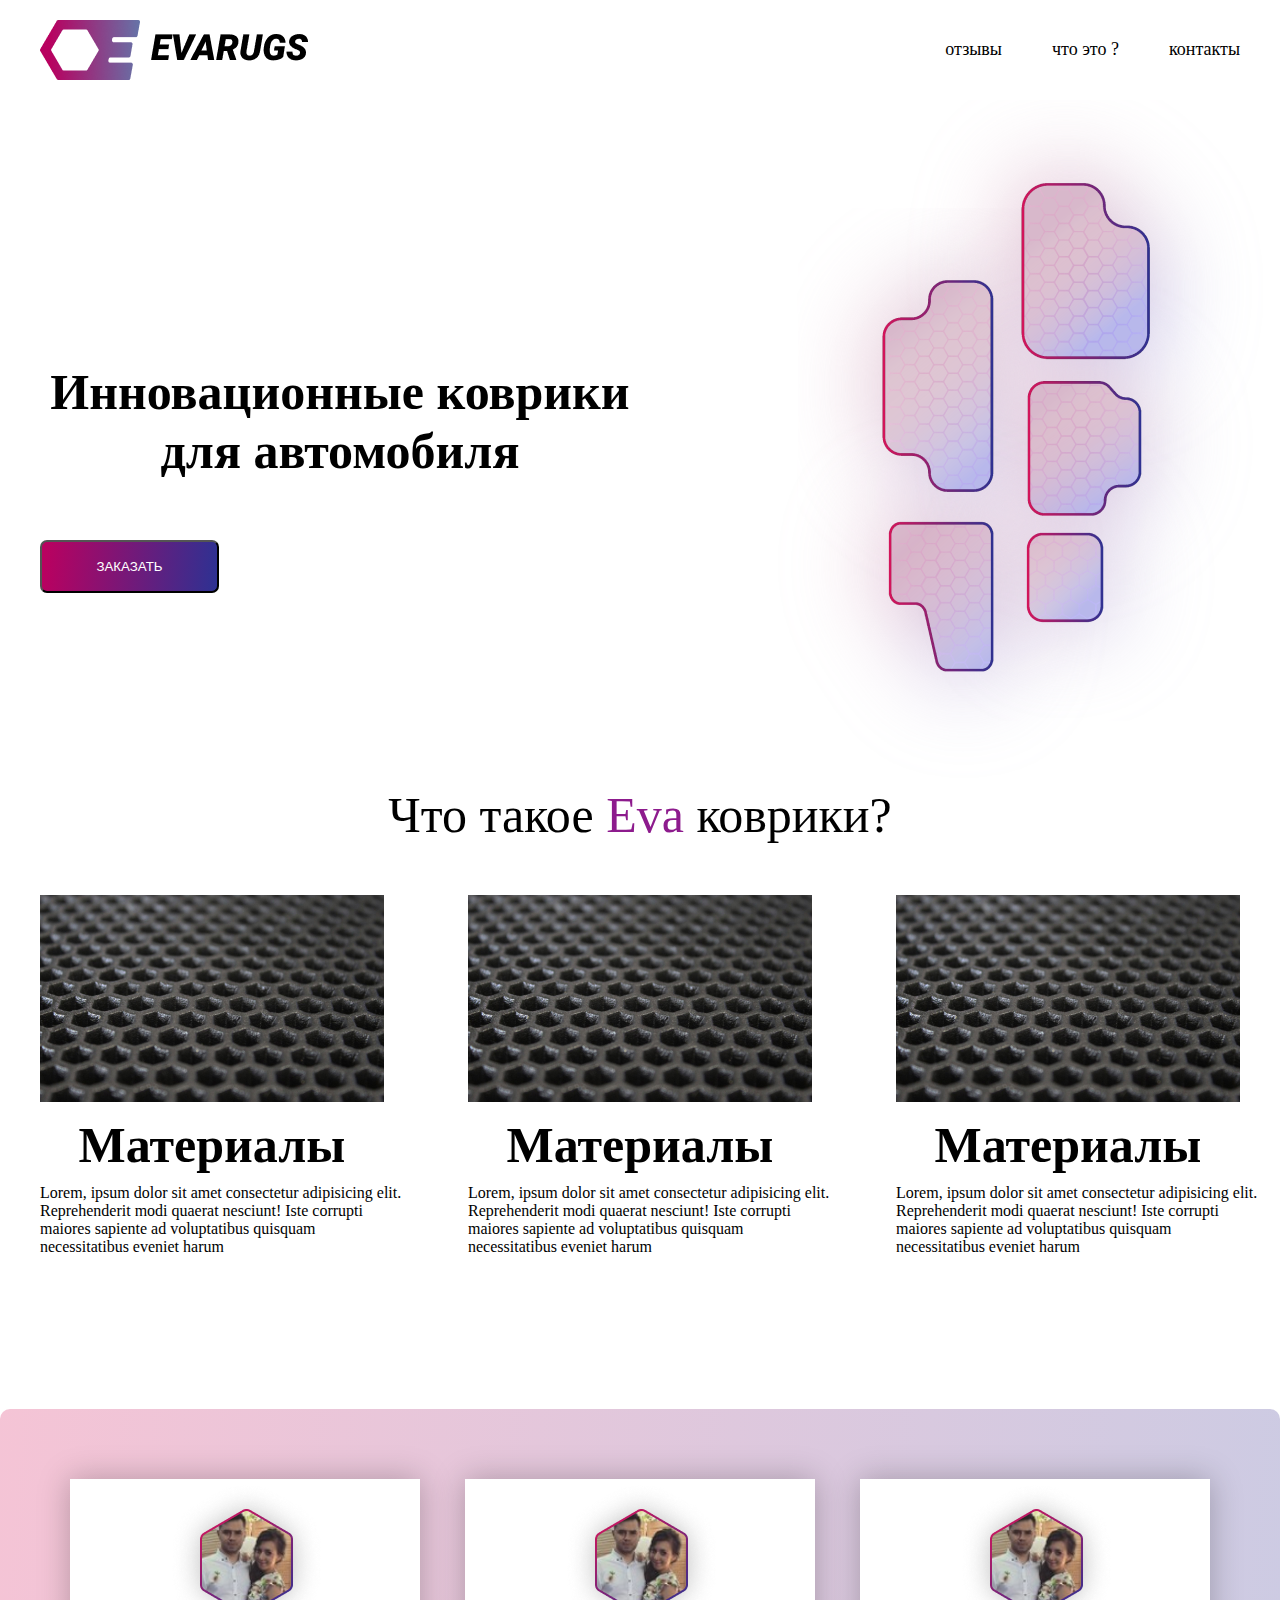
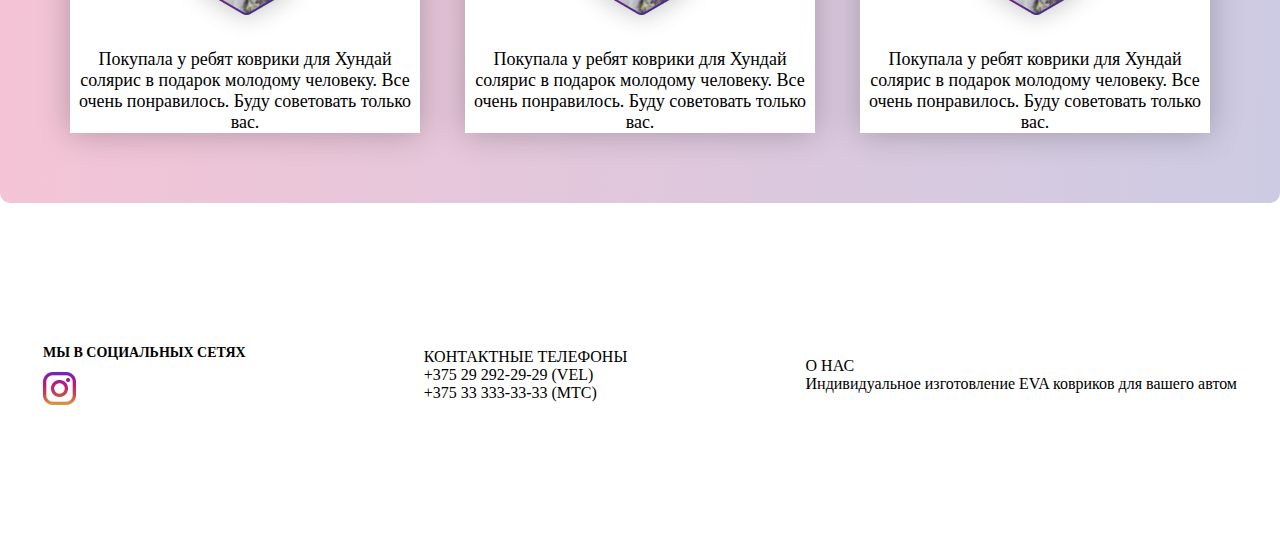
<file: index.html>
<!DOCTYPE html>
<html lang="en">

<head>
    <meta charset="UTF-8">
    <meta name="viewport" content="width=device-width, initial-scale=1.0">
    <title>Document</title>
    <link rel="stylesheet" href="./style.css">
</head>

<body>

    <header class="container">
        <img src="./1234.png" alt="" />
        <ul>
          <li><a href="#">отзывы</a></li>
          <li><a href="#">что это ?</a></li>
          <li><a href="#">контакты</a></li>
        </ul>
      </header>
      <main>
        <section class="container section_one">
          <div class="card_one">
            <h1>Инновационные коврики для автомобиля</h1>
            <button><a href="./reg.html">ЗАКАЗАТЬ</a> </button>
          </div>
          <img src="./коврф 1.png" alt="" />
        </section>
        <section class="section_two container">
          <h2>Что такое <span>Eva</span> коврики?</h2>
        </section>
        <section class="section_tree container">
          <div class="card_two">
            <img src="./image00004 1.jpg" alt="" />
            <h4>Материалы</h4>
            <p>
              Lorem, ipsum dolor sit amet consectetur adipisicing elit.
              Reprehenderit modi quaerat nesciunt! Iste corrupti maiores sapiente
              ad voluptatibus quisquam necessitatibus eveniet harum
              
          
            </p>
          </div>
          <div class="card_two container">
            <img src="./image00004 1.jpg" alt="" />
            <h4>Материалы</h4>
            <p>
              Lorem, ipsum dolor sit amet consectetur adipisicing elit.
              Reprehenderit modi quaerat nesciunt! Iste corrupti maiores sapiente
              ad voluptatibus quisquam necessitatibus eveniet harum
              
            
            </p>
          </div>
          <div class="card_two">
            <img src="./image00004 1.jpg" alt="" />
            <h4>Материалы</h4>
            <p>
              Lorem, ipsum dolor sit amet consectetur adipisicing elit.
              Reprehenderit modi quaerat nesciunt! Iste corrupti maiores sapiente
              ad voluptatibus quisquam necessitatibus eveniet harum 
              
           
            </p>
          </div>
        </section>
        <section class="section_four">
            <div class="card_three">
              <img src="./Mask Group.png" alt="" />
              <p>
                Покупала у ребят коврики для Хундай солярис в подарок молодому
                человеку. Все очень понравилось. Буду советовать только вас.
              </p>
            </div>
            <div class="card_three">
              <img src="./Mask Group.png" alt="" />
              <p>
                Покупала у ребят коврики для Хундай солярис в подарок молодому
                человеку. Все очень понравилось. Буду советовать только вас.
              </p>
            </div>
            <div class="card_three">
              <img src="./Mask Group.png" alt="" />
              <p>
                Покупала у ребят коврики для Хундай солярис в подарок молодому
                человеку. Все очень понравилось. Буду советовать только вас.
              </p>
            </div>
          </section>
        </main>
        <footer class="container">
          <div class="card_footer_one">
            <b>МЫ В СОЦИАЛЬНЫХ СЕТЯХ</b>
            <img src="./512px-Instagram_new 1.png" alt="" />
          </div>
          <div class="card_footer_two">
            <p>КОНТАКТНЫЕ ТЕЛЕФОНЫ</p>
            <p>+375 29 292-29-29 (VEL)</p>
            <p>+375 33 333-33-33 (МТС)</p>
          </div>
          <div class="card_footer_three">
            <p>О НАС</p>
            <p>Индивидуальное изготовление EVA ковриков для вашего автом</p>
          </div>
        </footer







































</body>

</html>
</file>
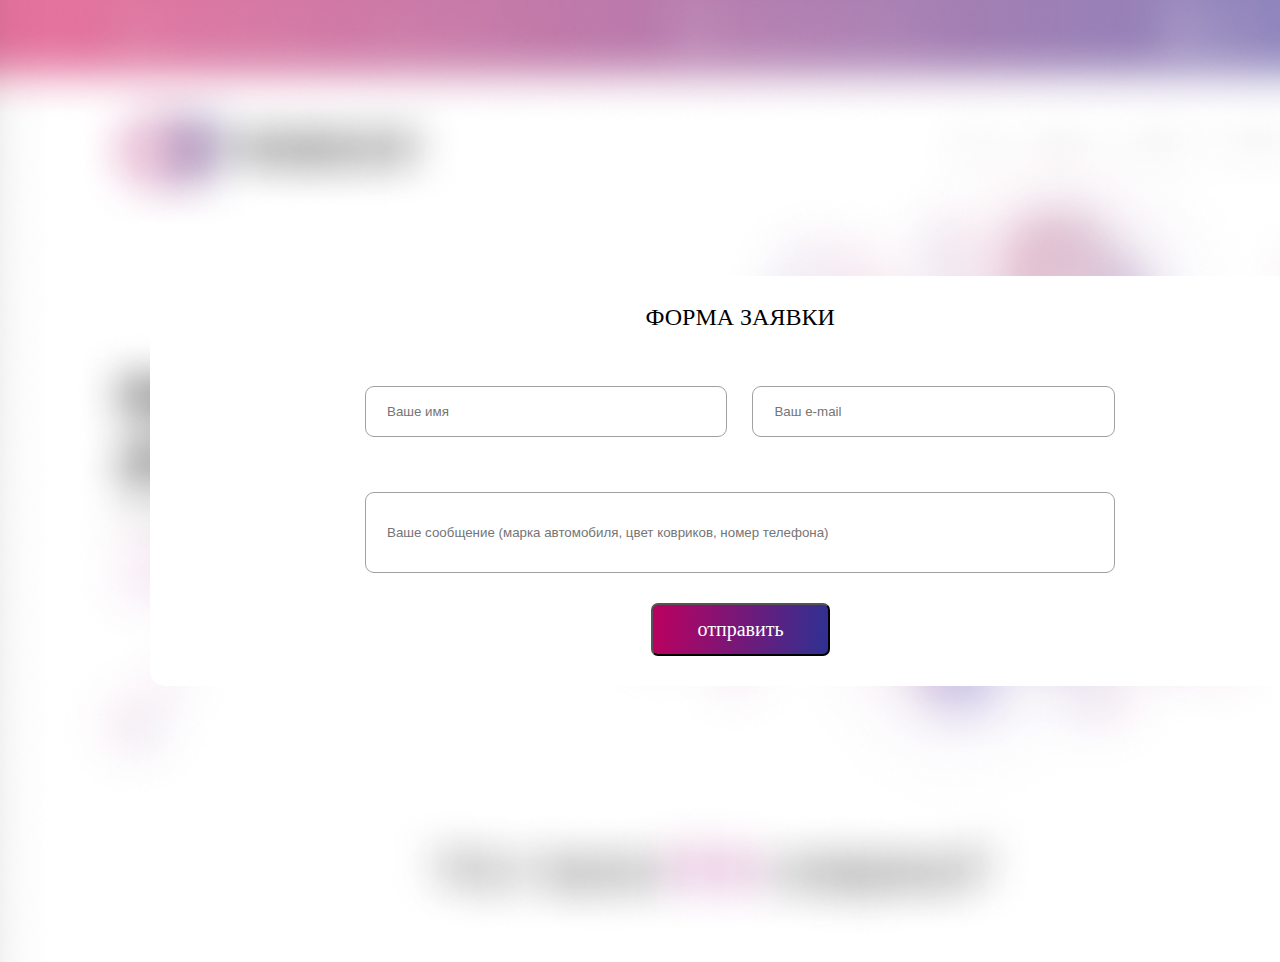
<file: reg.html>
<!DOCTYPE html>
<html lang="en">

<head>
  <meta charset="UTF-8">
  <meta name="viewport" content="width=device-width, initial-scale=1.0">
  <title>Document</title>
<link rel="stylesheet" href="./style-reg.css">
</head>

<body>
<div class="div2 ">

  <div class="kotta ">
    <h1>ФОРМА ЗАЯВКИ</h1>
    <div class="iki">
      <input  placeholder="Ваше имя" type="text">
      <input class="ikki" placeholder="Ваш e-mail" type="text">

    </div>

<div class="div">
    <input placeholder="Ваше сообщение (марка автомобиля, цвет ковриков, номер телефона)" type="text">

</div>

   <button  class="btn">
    <a href="./index.html">отправить</a>
   </button>
</div>











  </div>




































</body>

</html>
</file>
<file: style.css>
* {
    margin: 0;
    padding: 0;
    box-sizing: border-box;
  }
  
  .container {
    max-width: 1440px;
    margin: 0 auto;
  }
  header {
    padding: 20px 40px;
    display: flex;
    align-items: center;
    justify-content: space-between;
  }
  ul {
    display: flex;
    align-items: center;
    gap: 50px;
    list-style: none;
    color: #737373;
  }
  li {
    font-family: Roboto;
    font-size: 18px;
    font-weight: 300;
    line-height: 21.09px;
    text-align: center;
    text-underline-position: from-font;
    text-decoration-skip-ink: none;
  }
  a {
    text-decoration: none;
    color: black;
  }
  h1 {
    margin: 30px 40px;
    margin-top: 100px;
    width: 600px;
    font-family: Roboto;
    font-size: 50px;
    font-weight: 900;
    line-height: 58.59px;
    text-align: center;
    text-underline-position: from-font;
    text-decoration-skip-ink: none;
  }
  .section_one {
    display: flex;
    align-items: center;
    justify-content: space-between;
  }
  button {
    color: white;
    margin: 30px 40px;
    width: 179px;
    height: 53px;
    border-radius: 7px;
    background: linear-gradient(95.2deg, #b90160 2.23%, #2e3192 99.51%);
  }
  h2 {
    margin-bottom: 50px;
    font-family: Roboto;
    font-size: 50px;
    font-weight: 400;
    line-height: 58.59px;
    text-align: center;
    text-underline-position: from-font;
    text-decoration-skip-ink: none;
  }
  span {
    color: rgb(141, 27, 141);
    font-family: Roboto;
    font-size: 50px;
    font-weight: 400;
    line-height: 58.59px;
    text-align: center;
    text-underline-position: from-font;
    text-decoration-skip-ink: none;
  }
  .card_two {
    flex-wrap: wrap;
  }
  .card_two{
    flex-wrap: wrap;
  }
  .card_two p {
    width: 367px;
    text-align: left;
  }
  .card_two {
    margin: 0px 40px;
    background-color: #ffffffd7;
    width: 344px;
    height: 414px;
    border-radius: 9px;
  }
  .section_tree {
    display: flex;
    align-items: center;
    justify-content: space-between;
  }
  .card_three {
    background: #ffffff;
    box-shadow: 0px 0px 30px 0px #00000040;
  }
  .card_three p {
    width: 350px;
    font-family: Roboto;
    font-size: 18px;
    font-weight: 300;
    line-height: 21.09px;
    text-align: center;
    text-underline-position: from-font;
    text-decoration-skip-ink: none;
  }
  .section_four {
    padding: 70px;
    margin-top: 100px;
    background: linear-gradient(
      94.31deg,
      rgba(212, 20, 90, 0.25) 0.96%,
      rgba(46, 49, 146, 0.25) 104.83%
    );
    display: flex;
    align-items: center;
    justify-content: space-between;
    border-radius: 10px;
  }
  h4 {
    padding: 10px 20px;
    font-family: Roboto;
    font-size: 50px;
    font-weight: 900;
    line-height: 58.59px;
    text-align: center;
    text-underline-position: from-font;
    text-decoration-skip-ink: none;
  }
  .card_three img {
    margin-left: 100px;
  }
  .card_footer_one {
    display: flex;
    flex-direction: column;
    align-items: start;
  }
  footer {
    display: flex;
    align-items: center;
    justify-content: space-between;
    height: 100px;
  }
  b {
    margin-bottom: 10px;
    font-family: Roboto;
    font-size: 14px;
    font-weight: 700;
    line-height: 16.41px;
    text-align: left;
    text-underline-position: from-font;
    text-decoration-skip-ink: none;
  }
  .card_footer_two {
    display: flex;
    justify-content: center;
    flex-direction: column;
  }
  @media (max-width: 1010px) {
    ul {
      display: none;
    }
  
    h1 {
      width: 353px;
    }
    .section_tree {
      display: flex;
      flex-direction: column;
      align-items: center;
  
    }
    .card_two{
      margin-bottom: 70px;
    }
    .section_four{
      display: flex;
    justify-content: center;
    flex-direction: column;
    align-items: center;
    }
    .card_three{
    
      width: 540px;
      margin-bottom: 70px;
    }
    footer{
      padding: 0px 20px;
    }
    .card_three img p {
       display: flex;
       justify-content: center;
       margin: 20px 50px;
    }
  }


  footer {
    padding: 172px 43px;
  }

button a {
  text-decoration: none;
  color: white;
}
</file>
<file: style-reg.css>
* {
    padding: 0;
    margin: 0;
    box-sizing: border-box;
}

.container {
    max-width: 1180px;
    margin: 0 auto;
}

body {
    background-image: url(./Rectangle\ 18.png);
    background-repeat: no-repeat;
    background-size: cover;
    width: 100vh;
}



input {
    width: 749.73px;
    height: 81.65px;
    border-radius: 9px;
    border: 1px solid #A1A1A1
}

.ikki {
    transform: translateX(-190px);
}

.iki {
    display: flex;
    gap: 0px;
    margin: 55px 0;

}

.iki input {
    width: 362.49px;
    height: 50.72px;
    border-radius: 9px;
    border: 1px solid #A1A1A1;

    padding-left: 21px;
}

input {
    margin-left: 215px;
    padding-left: 21px;
}

.kotta {
    background-color: white;
    width: 1180.27px;
    height: 410.18px;
    border-radius: 15px;
    margin: 276px auto;
    justify-content: center;
   margin-left: 150px;
   padding-top: 15px;
}

h1 {
    text-align: center;
    font-family: Roboto;
    font-size: 24px;
    font-weight: 500;
    line-height: 28.13px;
    text-align: center;
    text-underline-position: from-font;
    text-decoration-skip-ink: none;
    padding-top: 12px;
}


.btn {
    color: white;
    margin: 30px 40px;
    width: 179px;
    height: 53px;
    border-radius: 7px;
    background: linear-gradient(95.2deg, #b90160 2.23%, #2e3192 99.51%);
    margin: 30px 501px;
    font-family: Roboto;
    font-size: 20px;
    font-weight: 400;
    line-height: 23.44px;
    text-align: center;
    text-underline-position: from-font;
    text-decoration-skip-ink: none;

}

a {
    text-decoration: none;
    color: white;
}

@media (max-width:768px) {
    .kotta {
        width: 635px;
        height: 401px;
        border: 1px;
        margin: 0 80px;
    }

    input {
        width: 432px;
        height: 95px;
        border-radius: 9px;
        border: 1px solid #A1A1A1;
        margin-left: 102px;
        margin-right: 100px;

    }

    .iki input {
        width: 432px;
        height: 41px;
        padding: 20px 156px;
        border-radius: 9px;
        border: 1px solid #A1A1A1;
        margin-left: 102px;
        flex-wrap: wrap;
    }

    .ikki {
        transform: translate3d(-40px);
    }
}
</file>
